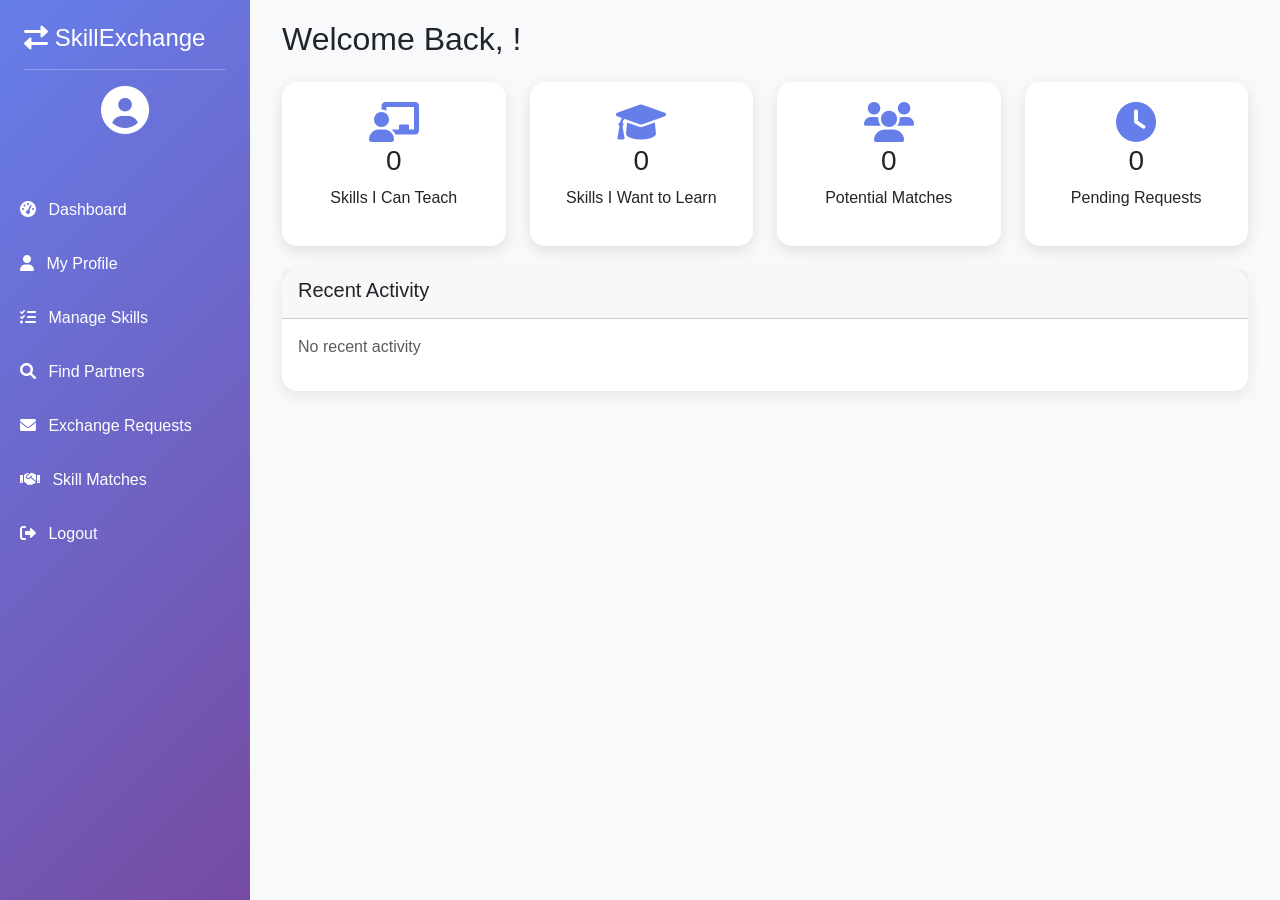
<file: dashboard.html>
<!DOCTYPE html>
<html lang="en">
<head>
    <meta charset="UTF-8">
    <meta name="viewport" content="width=device-width, initial-scale=1.0">
    <title>Dashboard - SkillExchange</title>
    <link href="https://cdn.jsdelivr.net/npm/bootstrap@5.1.3/dist/css/bootstrap.min.css" rel="stylesheet">
    <link rel="stylesheet" href="https://cdnjs.cloudflare.com/ajax/libs/font-awesome/6.0.0/css/all.min.css">
    <link rel="stylesheet" href="css/style.css">
</head>
<body>
    <div class="dashboard-container">
        <div class="sidebar">
            <div class="p-4">
                <h4><i class="fas fa-exchange-alt"></i> SkillExchange</h4>
                <hr class="bg-light">
                <div class="text-center mb-4">
                    <i class="fas fa-user-circle fa-3x"></i>
                    <p class="mt-2" id="userName"></p>
                </div>
            </div>
            <a href="dashboard.html"><i class="fas fa-tachometer-alt me-2"></i> Dashboard</a>
            <a href="profile.html"><i class="fas fa-user me-2"></i> My Profile</a>
            <a href="skills.html"><i class="fas fa-tasks me-2"></i> Manage Skills</a>
            <a href="search.html"><i class="fas fa-search me-2"></i> Find Partners</a>
            <a href="requests.html"><i class="fas fa-envelope me-2"></i> Exchange Requests</a>
            <a href="matches.html"><i class="fas fa-handshake me-2"></i> Skill Matches</a>
            <a href="#" onclick="logout()"><i class="fas fa-sign-out-alt me-2"></i> Logout</a>
        </div>
        
        <div class="main-content">
            <div class="container-fluid">
                <h2 class="mb-4">Welcome Back, <span id="welcomeName"></span>!</h2>
                
                <div class="row">
                    <div class="col-md-3 mb-4">
                        <div class="stat-card">
                            <i class="fas fa-chalkboard-teacher"></i>
                            <h3 id="teachCount">0</h3>
                            <p>Skills I Can Teach</p>
                        </div>
                    </div>
                    <div class="col-md-3 mb-4">
                        <div class="stat-card">
                            <i class="fas fa-graduation-cap"></i>
                            <h3 id="learnCount">0</h3>
                            <p>Skills I Want to Learn</p>
                        </div>
                    </div>
                    <div class="col-md-3 mb-4">
                        <div class="stat-card">
                            <i class="fas fa-users"></i>
                            <h3 id="matchesCount">0</h3>
                            <p>Potential Matches</p>
                        </div>
                    </div>
                    <div class="col-md-3 mb-4">
                        <div class="stat-card">
                            <i class="fas fa-clock"></i>
                            <h3 id="pendingRequests">0</h3>
                            <p>Pending Requests</p>
                        </div>
                    </div>
                </div>
                
                <div class="card">
                    <div class="card-header">
                        <h5>Recent Activity</h5>
                    </div>
                    <div class="card-body">
                        <div id="recentActivity">
                            <p class="text-muted">No recent activity</p>
                        </div>
                    </div>
                </div>
            </div>
        </div>
    </div>
    
    <script src="https://code.jquery.com/jquery-3.6.0.min.js"></script>
    <script src="https://cdn.jsdelivr.net/npm/bootstrap@5.1.3/dist/js/bootstrap.bundle.min.js"></script>
    <script src="js/main.js"></script>
    <script>
        $(document).ready(function() {
            const userName = localStorage.getItem('user_name');
            $('#userName').text(userName);
            $('#welcomeName').text(userName);
            
            // Load dashboard stats
            $.ajax({
                url: 'api/get_skills.php',
                method: 'GET',
                success: function(response) {
                    if (response.success) {
                        const teachSkills = response.skills.filter(s => s.skill_type === 'teach');
                        const learnSkills = response.skills.filter(s => s.skill_type === 'learn');
                        $('#teachCount').text(teachSkills.length);
                        $('#learnCount').text(learnSkills.length);
                    }
                }
            });
            
            $.ajax({
                url: 'api/get_matches.php',
                method: 'GET',
                success: function(response) {
                    if (response.success) {
                        $('#matchesCount').text(response.matches.length);
                    }
                }
            });
        });
    </script>
</body>
</html>
</file>
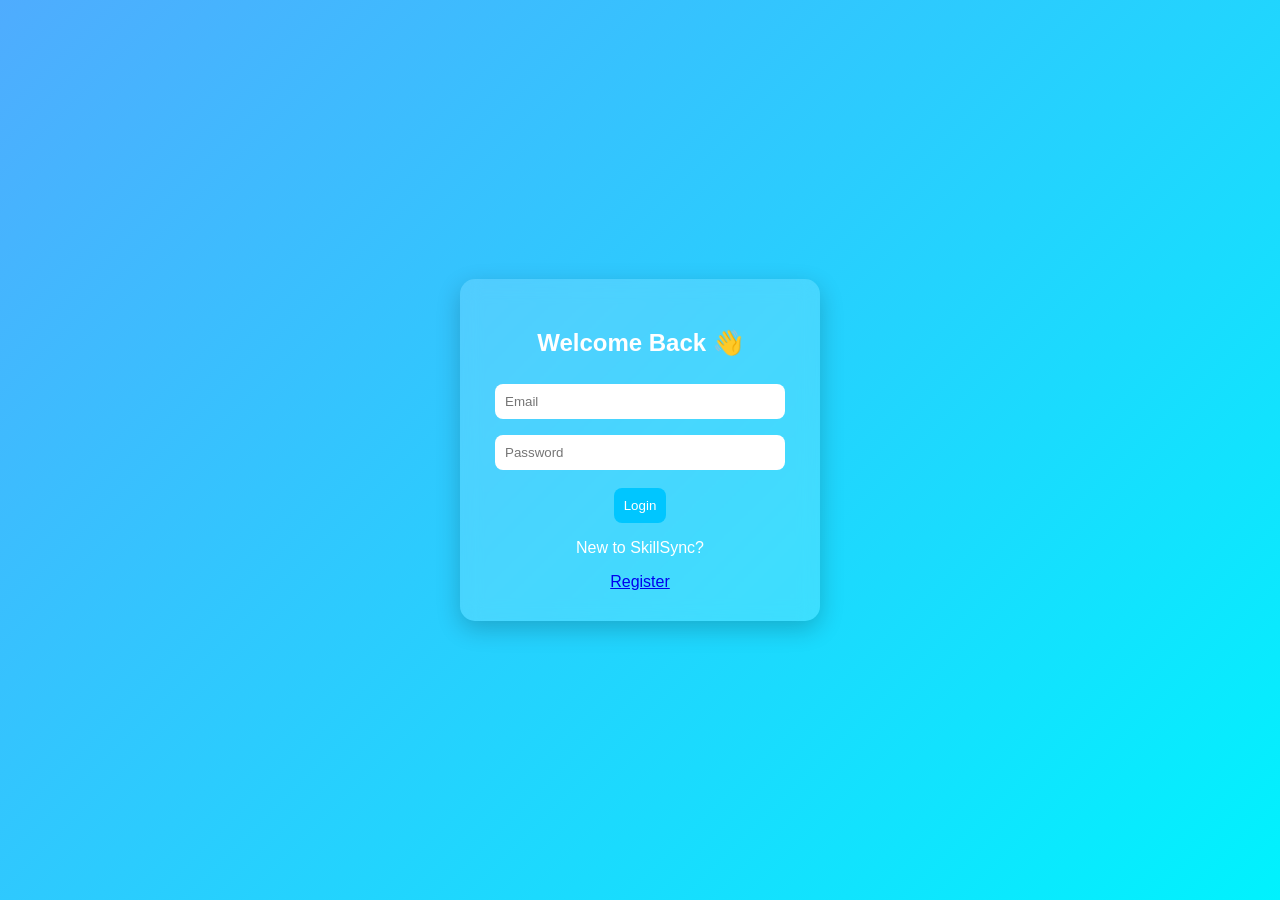
<file: login.html>
<!DOCTYPE html>
<html>
<head>
    <title>Login - SkillSync</title>
    <link rel="stylesheet" href="style.css">
</head>
<body class="center">

<div class="glass-card">
    <h2>Welcome Back 👋</h2>

    <input id="email" placeholder="Email">
    <input id="password" type="password" placeholder="Password">

    <button onclick="login()" class="btn">Login</button>

    <p>New to SkillSync?</p>
    <a href="register.html">Register</a>
</div>

<script src="script.js"></script>
</body>
</html>
</file>
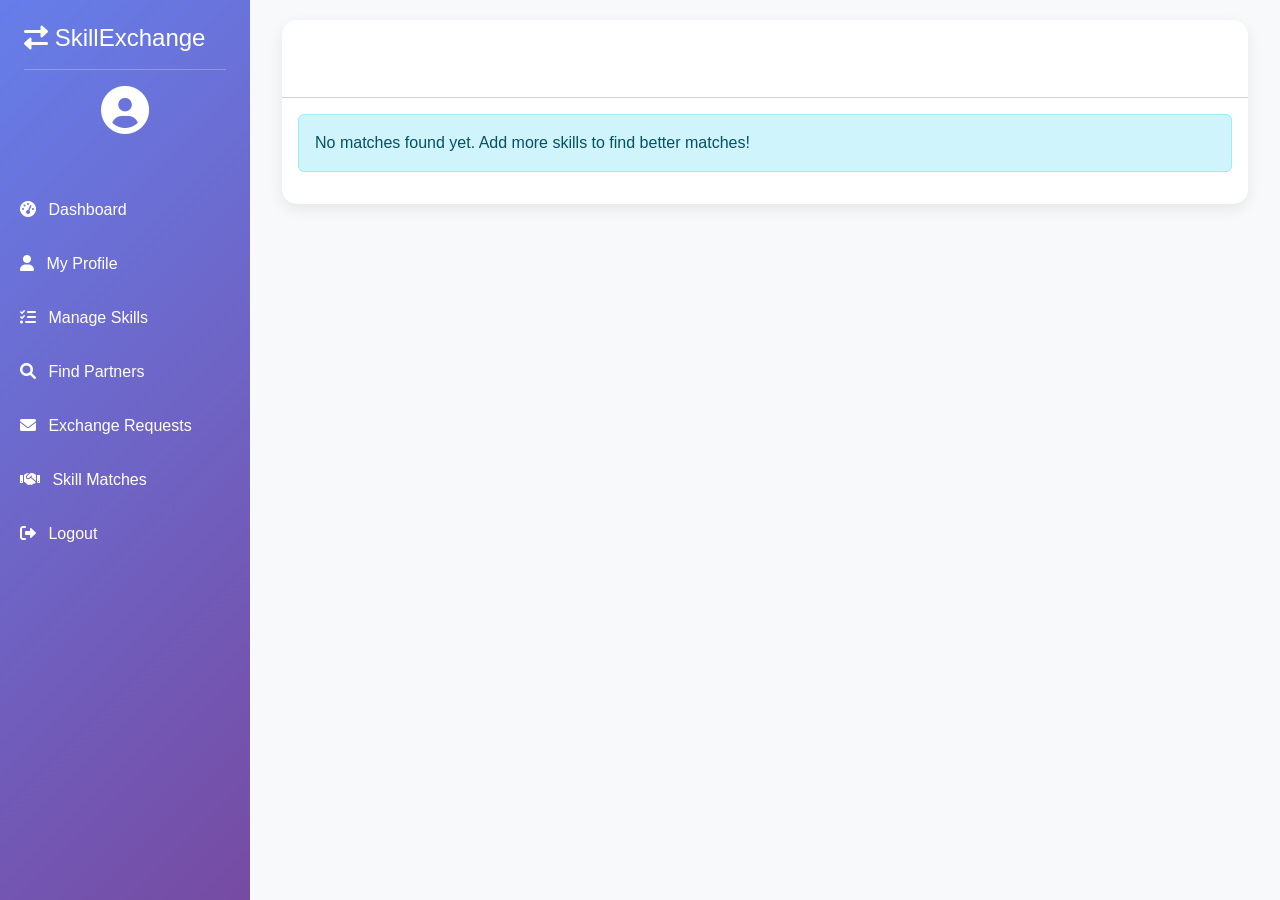
<file: matches.html>
<!DOCTYPE html>
<html lang="en">
<head>
    <meta charset="UTF-8">
    <meta name="viewport" content="width=device-width, initial-scale=1.0">
    <title>Skill Matches - SkillExchange</title>
    <link href="https://cdn.jsdelivr.net/npm/bootstrap@5.1.3/dist/css/bootstrap.min.css" rel="stylesheet">
    <link rel="stylesheet" href="https://cdnjs.cloudflare.com/ajax/libs/font-awesome/6.0.0/css/all.min.css">
    <link rel="stylesheet" href="css/style.css">
</head>
<body>
    <div class="dashboard-container">
        <div class="sidebar">
            <div class="p-4">
                <h4><i class="fas fa-exchange-alt"></i> SkillExchange</h4>
                <hr class="bg-light">
                <div class="text-center mb-4">
                    <i class="fas fa-user-circle fa-3x"></i>
                    <p class="mt-2" id="userName"></p>
                </div>
            </div>
            <a href="dashboard.html"><i class="fas fa-tachometer-alt me-2"></i> Dashboard</a>
            <a href="profile.html"><i class="fas fa-user me-2"></i> My Profile</a>
            <a href="skills.html"><i class="fas fa-tasks me-2"></i> Manage Skills</a>
            <a href="search.html"><i class="fas fa-search me-2"></i> Find Partners</a>
            <a href="requests.html"><i class="fas fa-envelope me-2"></i> Exchange Requests</a>
            <a href="matches.html"><i class="fas fa-handshake me-2"></i> Skill Matches</a>
            <a href="#" onclick="logout()"><i class="fas fa-sign-out-alt me-2"></i> Logout</a>
        </div>
        
        <div class="main-content">
            <div class="container">
                <div class="card">
                    <div class="card-header bg-gradient text-white">
                        <h4><i class="fas fa-handshake"></i> Your Skill Matches</h4>
                        <p class="mb-0">These users have complementary skills with you!</p>
                    </div>
                    <div class="card-body">
                        <div id="matchesList"></div>
                    </div>
                </div>
            </div>
        </div>
    </div>
    
    <script src="https://code.jquery.com/jquery-3.6.0.min.js"></script>
    <script src="https://cdn.jsdelivr.net/npm/bootstrap@5.1.3/dist/js/bootstrap.bundle.min.js"></script>
    <script src="js/main.js"></script>
    <script>
        function loadMatches() {
            $.ajax({
                url: 'api/get_matches.php',
                method: 'GET',
                success: function(response) {
                    if (response.success && response.matches.length > 0) {
                        let html = '';
                        response.matches.forEach(match => {
                            html += `
                                <div class="card mb-3">
                                    <div class="card-body">
                                        <h5>${match.name}</h5>
                                        <p class="text-muted">${match.department}</p>
                                        <div class="row">
                                            <div class="col-md-6">
                                                <strong><i class="fas fa-chalkboard-teacher"></i> Can teach you:</strong>
                                                <p>${match.can_teach || 'None'}</p>
                                            </div>
                                            <div class="col-md-6">
                                                <strong><i class="fas fa-graduation-cap"></i> Wants to learn from you:</strong>
                                                <p>${match.wants_to_learn || 'None'}</p>
                                            </div>
                                        </div>
                                        <button class="btn btn-primary btn-sm" onclick="sendMatchRequest(${match.id})">
                                            Send Exchange Request
                                        </button>
                                    </div>
                                </div>
                            `;
                        });
                        $('#matchesList').html(html);
                    } else {
                        $('#matchesList').html('<div class="alert alert-info">No matches found yet. Add more skills to find better matches!</div>');
                    }
                }
            });
        }
        
        function sendMatchRequest(userId) {
            const skillToLearn = prompt("What skill do you want to learn from this person?");
            const skillToOffer = prompt("What skill can you offer in return?");
            
            if (skillToLearn && skillToOffer) {
                $.ajax({
                    url: 'api/send_request.php',
                    method: 'POST',
                    data: {
                        receiver_id: userId,
                        skill_offered: skillToOffer,
                        skill_requested: skillToLearn
                    },
                    success: function(response) {
                        if (response.success) {
                            alert('Exchange request sent successfully!');
                        } else {
                            alert('Error: ' + response.message);
                        }
                    }
                });
            }
        }
        
        $(document).ready(function() {
            $('#userName').text(localStorage.getItem('user_name'));
            loadMatches();
        });
    </script>
</body>
</html>
</file>
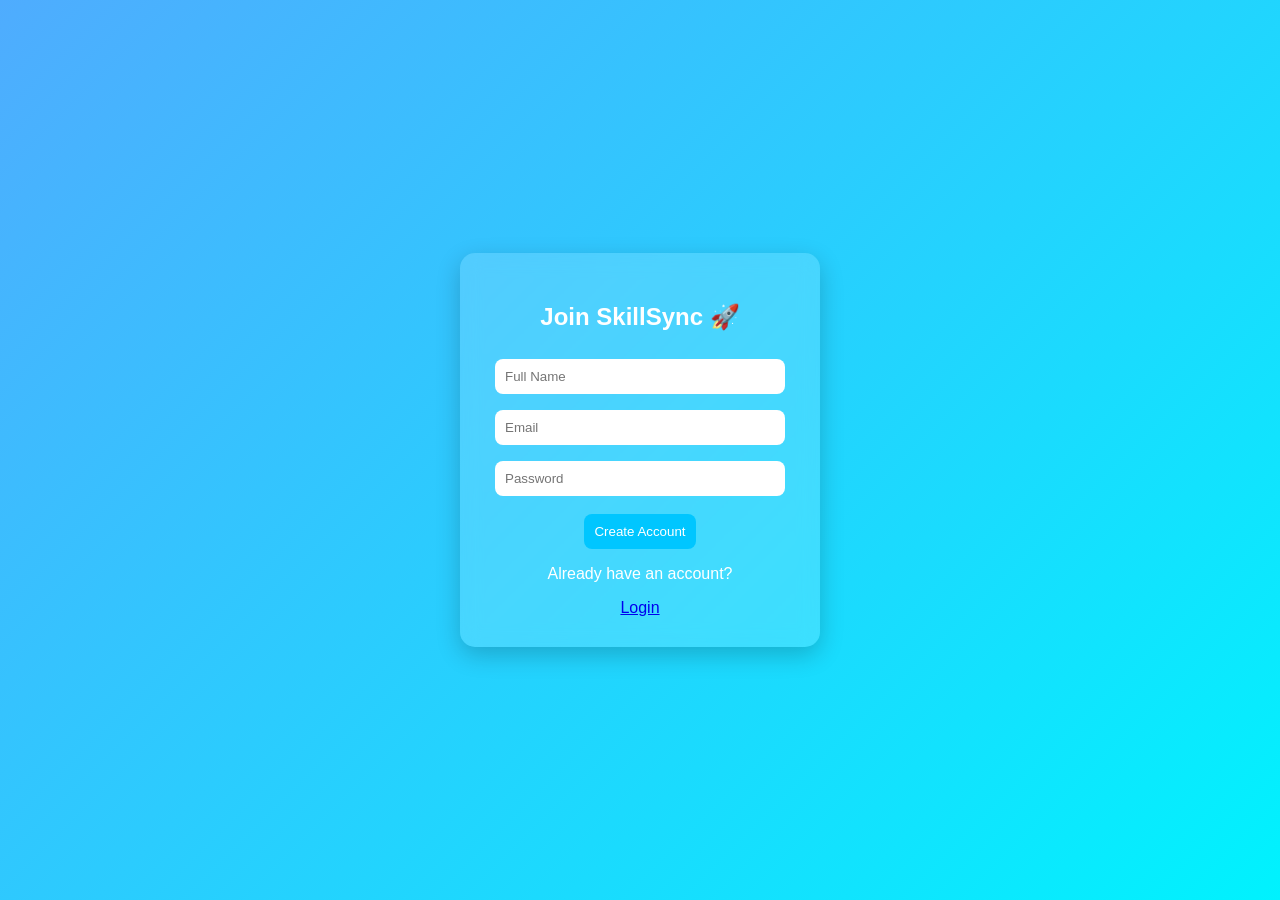
<file: register.html>
<!DOCTYPE html>
<html>
<head>
    <title>Register - SkillSync</title>
    <link rel="stylesheet" href="style.css">
</head>
<body class="center">

<div class="glass-card">
    <h2>Join SkillSync 🚀</h2>

    <input id="name" placeholder="Full Name">
    <input id="email" placeholder="Email">
    <input id="password" type="password" placeholder="Password">

    <button onclick="register()" class="btn">Create Account</button>

    <p>Already have an account?</p>
    <a href="login.html">Login</a>
</div>

<script src="script.js"></script>
</body>
</html>
</file>
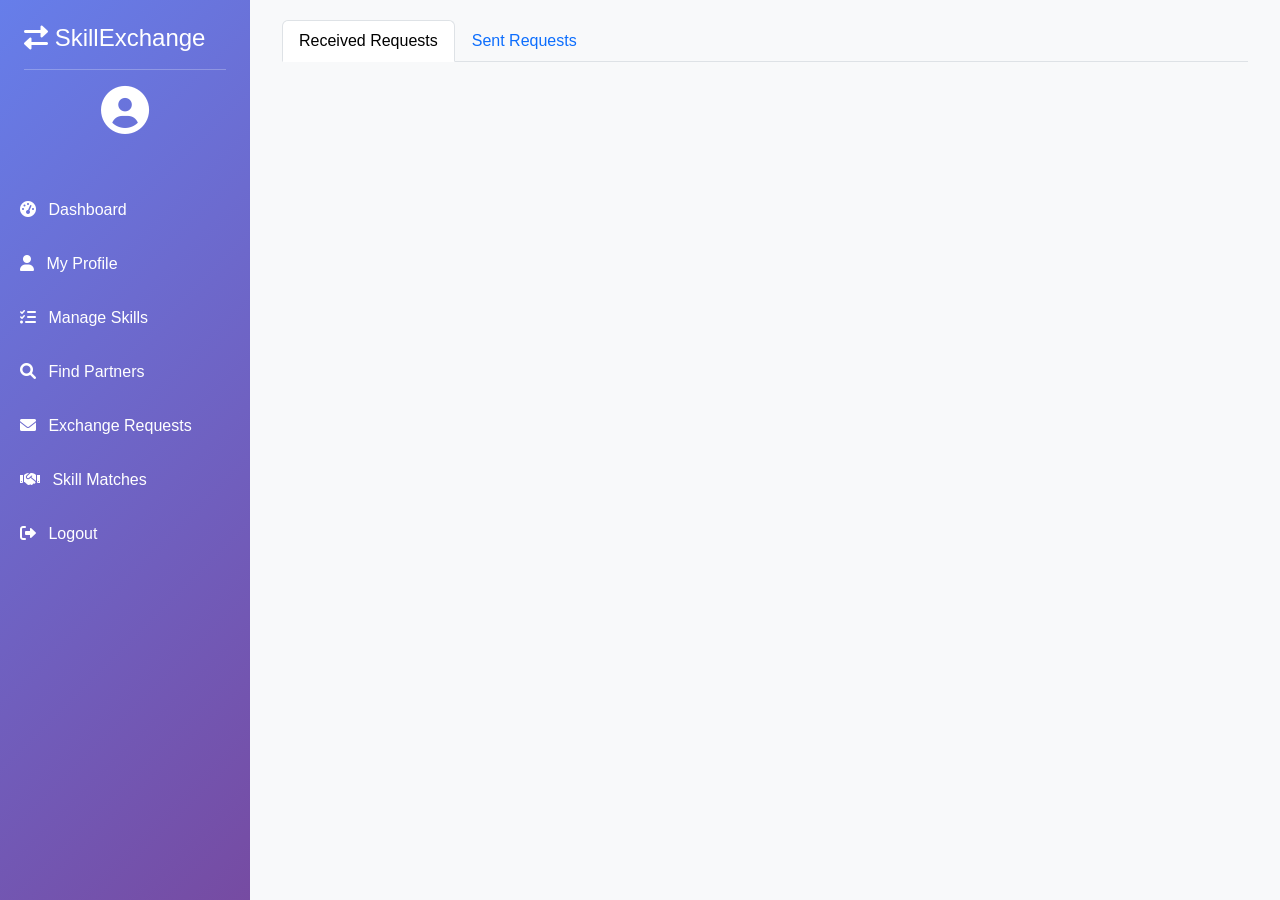
<file: requests.html>
<!DOCTYPE html>
<html lang="en">
<head>
    <meta charset="UTF-8">
    <meta name="viewport" content="width=device-width, initial-scale=1.0">
    <title>Exchange Requests - SkillExchange</title>
    <link href="https://cdn.jsdelivr.net/npm/bootstrap@5.1.3/dist/css/bootstrap.min.css" rel="stylesheet">
    <link rel="stylesheet" href="https://cdnjs.cloudflare.com/ajax/libs/font-awesome/6.0.0/css/all.min.css">
    <link rel="stylesheet" href="css/style.css">
</head>
<body>
    <div class="dashboard-container">
        <div class="sidebar">
            <div class="p-4">
                <h4><i class="fas fa-exchange-alt"></i> SkillExchange</h4>
                <hr class="bg-light">
                <div class="text-center mb-4">
                    <i class="fas fa-user-circle fa-3x"></i>
                    <p class="mt-2" id="userName"></p>
                </div>
            </div>
            <a href="dashboard.html"><i class="fas fa-tachometer-alt me-2"></i> Dashboard</a>
            <a href="profile.html"><i class="fas fa-user me-2"></i> My Profile</a>
            <a href="skills.html"><i class="fas fa-tasks me-2"></i> Manage Skills</a>
            <a href="search.html"><i class="fas fa-search me-2"></i> Find Partners</a>
            <a href="requests.html"><i class="fas fa-envelope me-2"></i> Exchange Requests</a>
            <a href="matches.html"><i class="fas fa-handshake me-2"></i> Skill Matches</a>
            <a href="#" onclick="logout()"><i class="fas fa-sign-out-alt me-2"></i> Logout</a>
        </div>
        
        <div class="main-content">
            <div class="container">
                <ul class="nav nav-tabs mb-4">
                    <li class="nav-item">
                        <a class="nav-link active" data-bs-toggle="tab" href="#received">Received Requests</a>
                    </li>
                    <li class="nav-item">
                        <a class="nav-link" data-bs-toggle="tab" href="#sent">Sent Requests</a>
                    </li>
                </ul>
                
                <div class="tab-content">
                    <div class="tab-pane fade show active" id="received">
                        <div id="receivedRequests"></div>
                    </div>
                    <div class="tab-pane fade" id="sent">
                        <div id="sentRequests"></div>
                    </div>
                </div>
            </div>
        </div>
    </div>
    
    <script src="https://code.jquery.com/jquery-3.6.0.min.js"></script>
    <script src="https://cdn.jsdelivr.net/npm/bootstrap@5.1.3/dist/js/bootstrap.bundle.min.js"></script>
    <script src="js/main.js"></script>
    <script>
        function loadRequests() {
            $.ajax({
                url: 'api/get_requests.php',
                method: 'GET',
                success: function(response) {
                    if (response.success) {
                        // Received requests
                        let receivedHtml = '';
                        response.received.forEach(req => {
                            const statusColor = req.status === 'pending' ? 'warning' : (req.status === 'accepted' ? 'success' : 'danger');
                            receivedHtml += `
                                <div class="card mb-3">
                                    <div class="card-body">
                                        <h5>From: ${req.sender_name}</h5>
                                        <p>Wants to learn: <strong>${req.skill_requested}</strong></p>
                                        <p>Offers: <strong>${req.skill_offered}</strong></p>
                                        <p>Status: <span class="badge bg-${statusColor}">${req.status}</span></p>
                                        ${req.status === 'pending' ? `
                                            <button class="btn btn-success btn-sm" onclick="respondToRequest(${req.id}, 'accept')">Accept</button>
                                            <button class="btn btn-danger btn-sm" onclick="respondToRequest(${req.id}, 'reject')">Reject</button>
                                        ` : ''}
                                    </div>
                                </div>
                            `;
                        });
                        if (response.received.length === 0) receivedHtml = '<div class="alert alert-info">No received requests</div>';
                        $('#receivedRequests').html(receivedHtml);
                        
                        // Sent requests
                        let sentHtml = '';
                        response.sent.forEach(req => {
                            const statusColor = req.status === 'pending' ? 'warning' : (req.status === 'accepted' ? 'success' : 'danger');
                            sentHtml += `
                                <div class="card mb-3">
                                    <div class="card-body">
                                        <h5>To: ${req.receiver_name}</h5>
                                        <p>You want to learn: <strong>${req.skill_requested}</strong></p>
                                        <p>You offered: <strong>${req.skill_offered}</strong></p>
                                        <p>Status: <span class="badge bg-${statusColor}">${req.status}</span></p>
                                    </div>
                                </div>
                            `;
                        });
                        if (response.sent.length === 0) sentHtml = '<div class="alert alert-info">No sent requests</div>';
                        $('#sentRequests').html(sentHtml);
                    }
                }
            });
        }
        
        function respondToRequest(requestId, action) {
            $.ajax({
                url: 'api/respond_request.php',
                method: 'POST',
                data: {
                    request_id: requestId,
                    action: action
                },
                success: function(response) {
                    if (response.success) {
                        loadRequests();
                    }
                }
            });
        }
        
        $(document).ready(function() {
            $('#userName').text(localStorage.getItem('user_name'));
            loadRequests();
        });
    </script>
</body>
</html>
</file>
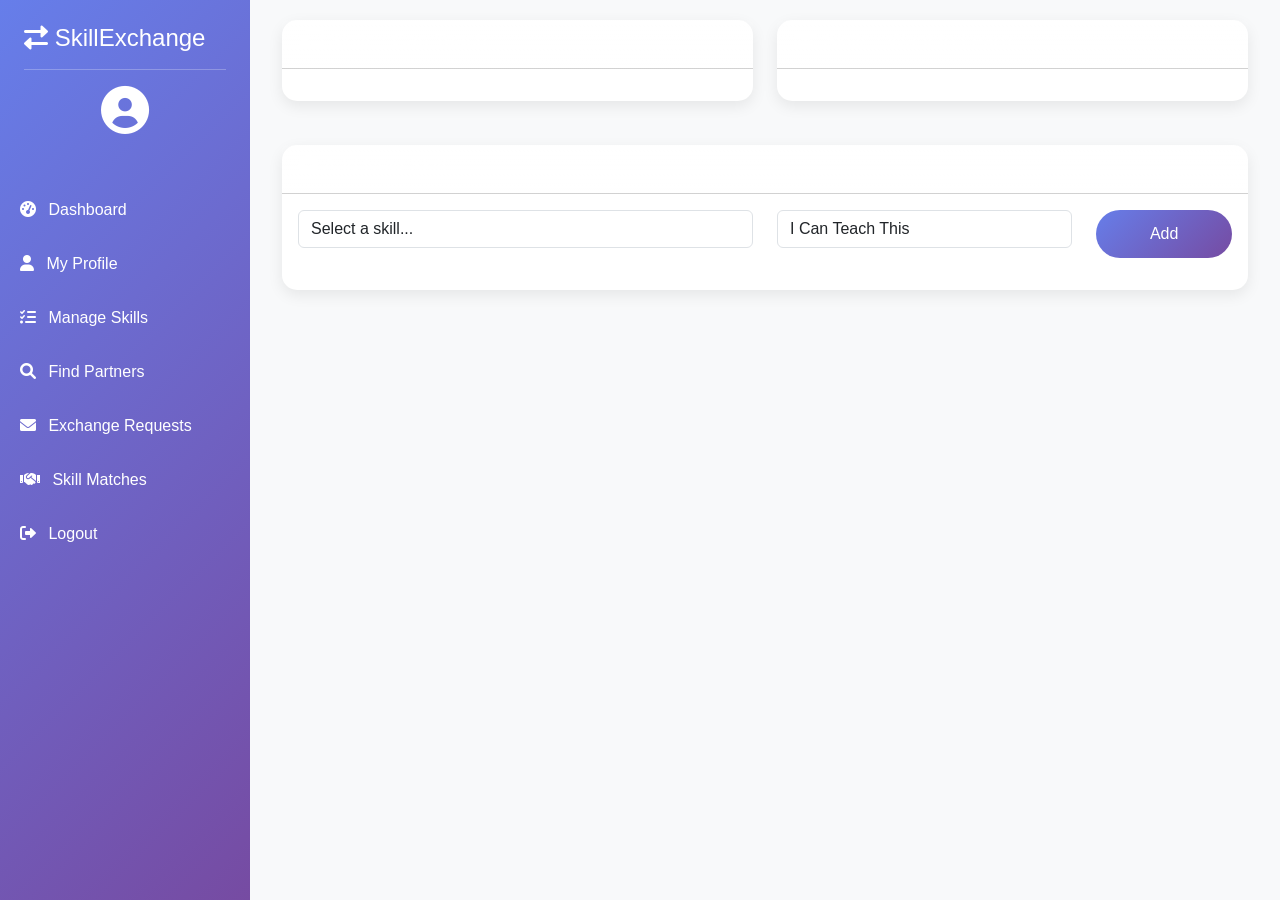
<file: skills.html>
<!DOCTYPE html>
<html lang="en">
<head>
    <meta charset="UTF-8">
    <meta name="viewport" content="width=device-width, initial-scale=1.0">
    <title>Manage Skills - SkillExchange</title>
    <link href="https://cdn.jsdelivr.net/npm/bootstrap@5.1.3/dist/css/bootstrap.min.css" rel="stylesheet">
    <link rel="stylesheet" href="https://cdnjs.cloudflare.com/ajax/libs/font-awesome/6.0.0/css/all.min.css">
    <link rel="stylesheet" href="css/style.css">
</head>
<body>
    <div class="dashboard-container">
        <div class="sidebar">
            <div class="p-4">
                <h4><i class="fas fa-exchange-alt"></i> SkillExchange</h4>
                <hr class="bg-light">
                <div class="text-center mb-4">
                    <i class="fas fa-user-circle fa-3x"></i>
                    <p class="mt-2" id="userName"></p>
                </div>
            </div>
            <a href="dashboard.html"><i class="fas fa-tachometer-alt me-2"></i> Dashboard</a>
            <a href="profile.html"><i class="fas fa-user me-2"></i> My Profile</a>
            <a href="skills.html"><i class="fas fa-tasks me-2"></i> Manage Skills</a>
            <a href="search.html"><i class="fas fa-search me-2"></i> Find Partners</a>
            <a href="requests.html"><i class="fas fa-envelope me-2"></i> Exchange Requests</a>
            <a href="matches.html"><i class="fas fa-handshake me-2"></i> Skill Matches</a>
            <a href="#" onclick="logout()"><i class="fas fa-sign-out-alt me-2"></i> Logout</a>
        </div>
        
        <div class="main-content">
            <div class="container">
                <div class="row">
                    <div class="col-md-6">
                        <div class="card">
                            <div class="card-header bg-gradient text-white">
                                <h5><i class="fas fa-chalkboard-teacher"></i> Skills I Can Teach</h5>
                            </div>
                            <div class="card-body">
                                <div id="teachSkillsList"></div>
                            </div>
                        </div>
                    </div>
                    
                    <div class="col-md-6">
                        <div class="card">
                            <div class="card-header bg-gradient text-white">
                                <h5><i class="fas fa-graduation-cap"></i> Skills I Want to Learn</h5>
                            </div>
                            <div class="card-body">
                                <div id="learnSkillsList"></div>
                            </div>
                        </div>
                    </div>
                </div>
                
                <div class="card mt-4">
                    <div class="card-header bg-gradient text-white">
                        <h5><i class="fas fa-plus-circle"></i> Add New Skill</h5>
                    </div>
                    <div class="card-body">
                        <form id="addSkillForm">
                            <div class="row">
                                <div class="col-md-6">
                                    <select class="form-control" id="skillId" required>
                                        <option value="">Select a skill...</option>
                                    </select>
                                </div>
                                <div class="col-md-4">
                                    <select class="form-control" id="skillType" required>
                                        <option value="teach">I Can Teach This</option>
                                        <option value="learn">I Want to Learn This</option>
                                    </select>
                                </div>
                                <div class="col-md-2">
                                    <button type="submit" class="btn btn-primary w-100">Add</button>
                                </div>
                            </div>
                        </form>
                        <div id="addMessage" class="mt-3"></div>
                    </div>
                </div>
            </div>
        </div>
    </div>
    
    <script src="https://code.jquery.com/jquery-3.6.0.min.js"></script>
    <script src="https://cdn.jsdelivr.net/npm/bootstrap@5.1.3/dist/js/bootstrap.bundle.min.js"></script>
    <script src="js/main.js"></script>
    <script>
        function loadSkills() {
            $.ajax({
                url: 'api/get_skills.php',
                method: 'GET',
                success: function(response) {
                    if (response.success) {
                        const teachSkills = response.skills.filter(s => s.skill_type === 'teach');
                        const learnSkills = response.skills.filter(s => s.skill_type === 'learn');
                        
                        let teachHtml = '';
                        teachSkills.forEach(skill => {
                            teachHtml += `<span class="skill-badge m-1">
                                ${skill.skill_name} 
                                <i class="fas fa-times-circle ms-2" style="cursor:pointer" onclick="removeSkill(${skill.id}, 'teach')"></i>
                            </span>`;
                        });
                        if (teachSkills.length === 0) teachHtml = '<p class="text-muted">No skills added yet</p>';
                        $('#teachSkillsList').html(teachHtml);
                        
                        let learnHtml = '';
                        learnSkills.forEach(skill => {
                            learnHtml += `<span class="skill-badge m-1" style="background: #28a745;">
                                ${skill.skill_name} 
                                <i class="fas fa-times-circle ms-2" style="cursor:pointer" onclick="removeSkill(${skill.id}, 'learn')"></i>
                            </span>`;
                        });
                        if (learnSkills.length === 0) learnHtml = '<p class="text-muted">No skills added yet</p>';
                        $('#learnSkillsList').html(learnHtml);
                    }
                }
            });
        }
        
        function loadAllSkills() {
            $.ajax({
                url: 'api/get_all_skills.php',
                method: 'GET',
                success: function(response) {
                    if (response.success) {
                        let options = '<option value="">Select a skill...</option>';
                        response.skills.forEach(skill => {
                            options += `<option value="${skill.id}">${skill.skill_name} (${skill.category})</option>`;
                        });
                        $('#skillId').html(options);
                    }
                }
            });
        }
        
        function removeSkill(skillId, type) {
            if (confirm('Are you sure you want to remove this skill?')) {
                $.ajax({
                    url: 'api/remove_skill.php',
                    method: 'POST',
                    data: {
                        skill_id: skillId,
                        skill_type: type
                    },
                    success: function(response) {
                        if (response.success) {
                            loadSkills();
                        }
                    }
                });
            }
        }
        
        $('#addSkillForm').on('submit', function(e) {
            e.preventDefault();
            $.ajax({
                url: 'api/add_skill.php',
                method: 'POST',
                data: {
                    skill_id: $('#skillId').val(),
                    skill_type: $('#skillType').val()
                },
                success: function(response) {
                    if (response.success) {
                        $('#addMessage').html('<div class="alert alert-success">Skill added successfully!</div>');
                        loadSkills();
                        $('#skillId').val('');
                        setTimeout(() => $('#addMessage').html(''), 2000);
                    } else {
                        $('#addMessage').html('<div class="alert alert-danger">' + response.message + '</div>');
                    }
                }
            });
        });
        
        $(document).ready(function() {
            $('#userName').text(localStorage.getItem('user_name'));
            loadSkills();
            loadAllSkills();
        });
    </script>
</body>
</html>
</file>
<file: css/style.css>
* {
    margin: 0;
    padding: 0;
    box-sizing: border-box;
}

body {
    font-family: 'Segoe UI', Tahoma, Geneva, Verdana, sans-serif;
    background-color: #f8f9fa;
}

.bg-gradient {
    background: linear-gradient(135deg, #667eea 0%, #764ba2 100%);
}

.navbar {
    box-shadow: 0 2px 10px rgba(0,0,0,0.1);
}

.hero {
    padding: 100px 0;
    background: linear-gradient(135deg, #f5f7fa 0%, #c3cfe2 100%);
}

.feature-card {
    background: white;
    padding: 30px;
    border-radius: 15px;
    text-align: center;
    transition: transform 0.3s;
    box-shadow: 0 5px 15px rgba(0,0,0,0.1);
}

.feature-card:hover {
    transform: translateY(-10px);
}

.feature-card i {
    color: #667eea;
    margin-bottom: 20px;
}

.btn-primary {
    background: linear-gradient(135deg, #667eea 0%, #764ba2 100%);
    border: none;
    padding: 12px 30px;
    border-radius: 25px;
}

.btn-primary:hover {
    transform: translateY(-2px);
    box-shadow: 0 5px 15px rgba(0,0,0,0.2);
}

.dashboard-container {
    display: flex;
    min-height: 100vh;
}

.sidebar {
    width: 250px;
    background: linear-gradient(135deg, #667eea 0%, #764ba2 100%);
    color: white;
    position: fixed;
    height: 100%;
    overflow-y: auto;
}

.sidebar a {
    color: white;
    text-decoration: none;
    display: block;
    padding: 15px 20px;
    transition: all 0.3s;
}

.sidebar a:hover {
    background: rgba(255,255,255,0.1);
    padding-left: 30px;
}

.main-content {
    margin-left: 250px;
    padding: 20px;
    width: 100%;
}

.skill-badge {
    background: linear-gradient(135deg, #667eea 0%, #764ba2 100%);
    color: white;
    padding: 5px 12px;
    border-radius: 20px;
    font-size: 12px;
    margin: 3px;
    display: inline-block;
}

.card {
    border-radius: 15px;
    box-shadow: 0 5px 15px rgba(0,0,0,0.08);
    border: none;
    margin-bottom: 20px;
}

.stat-card {
    background: white;
    border-radius: 15px;
    padding: 20px;
    text-align: center;
    box-shadow: 0 5px 15px rgba(0,0,0,0.1);
}

.stat-card i {
    font-size: 40px;
    color: #667eea;
}

@media (max-width: 768px) {
    .sidebar {
        width: 100%;
        position: relative;
        height: auto;
    }
    
    .main-content {
        margin-left: 0;
    }
}
</file>
<file: style.css>
body {
    margin: 0;
    font-family: 'Segoe UI', sans-serif;
    background: linear-gradient(135deg, #4facfe, #00f2fe);
}

/* HERO SECTION */
.hero {
    background: url('https://images.unsplash.com/photo-1522202176988-66273c2fd55f') no-repeat center/cover;
    height: 100vh;
    position: relative;
}

.overlay {
    background: rgba(0,0,0,0.6);
    height: 100%;
    color: white;
    display: flex;
    flex-direction: column;
    justify-content: center;
    align-items: center;
}

/* CENTER */
.center {
    display: flex;
    justify-content: center;
    align-items: center;
    height: 100vh;
}

/* GLASS CARD */
.glass-card {
    background: rgba(255,255,255,0.15);
    backdrop-filter: blur(10px);
    padding: 30px;
    border-radius: 15px;
    color: white;
    width: 300px;
    text-align: center;
    box-shadow: 0 8px 25px rgba(0,0,0,0.2);
}

/* BUTTONS */
.btn {
    display: block;
    margin: 10px auto;
    padding: 10px;
    background: #00c6ff;
    color: white;
    border: none;
    border-radius: 8px;
    text-decoration: none;
    cursor: pointer;
}

.btn:hover {
    background: #0072ff;
}

.secondary {
    background: #ff7e5f;
}

.small {
    padding: 5px 10px;
}

/* INPUTS */
input, select {
    width: 90%;
    padding: 10px;
    margin: 8px 0;
    border-radius: 8px;
    border: none;
    outline: none;
}

/* NAVBAR */
.navbar {
    background: rgba(0,0,0,0.7);
    color: white;
    padding: 15px;
    display: flex;
    justify-content: space-between;
}

/* DASHBOARD */
.dashboard {
    max-width: 700px;
    margin: 20px auto;
}

/* SKILLS */
ul {
    list-style: none;
    padding: 0;
}

li {
    background: rgba(255,255,255,0.2);
    margin: 5px;
    padding: 8px;
    border-radius: 8px;
}
</file>
